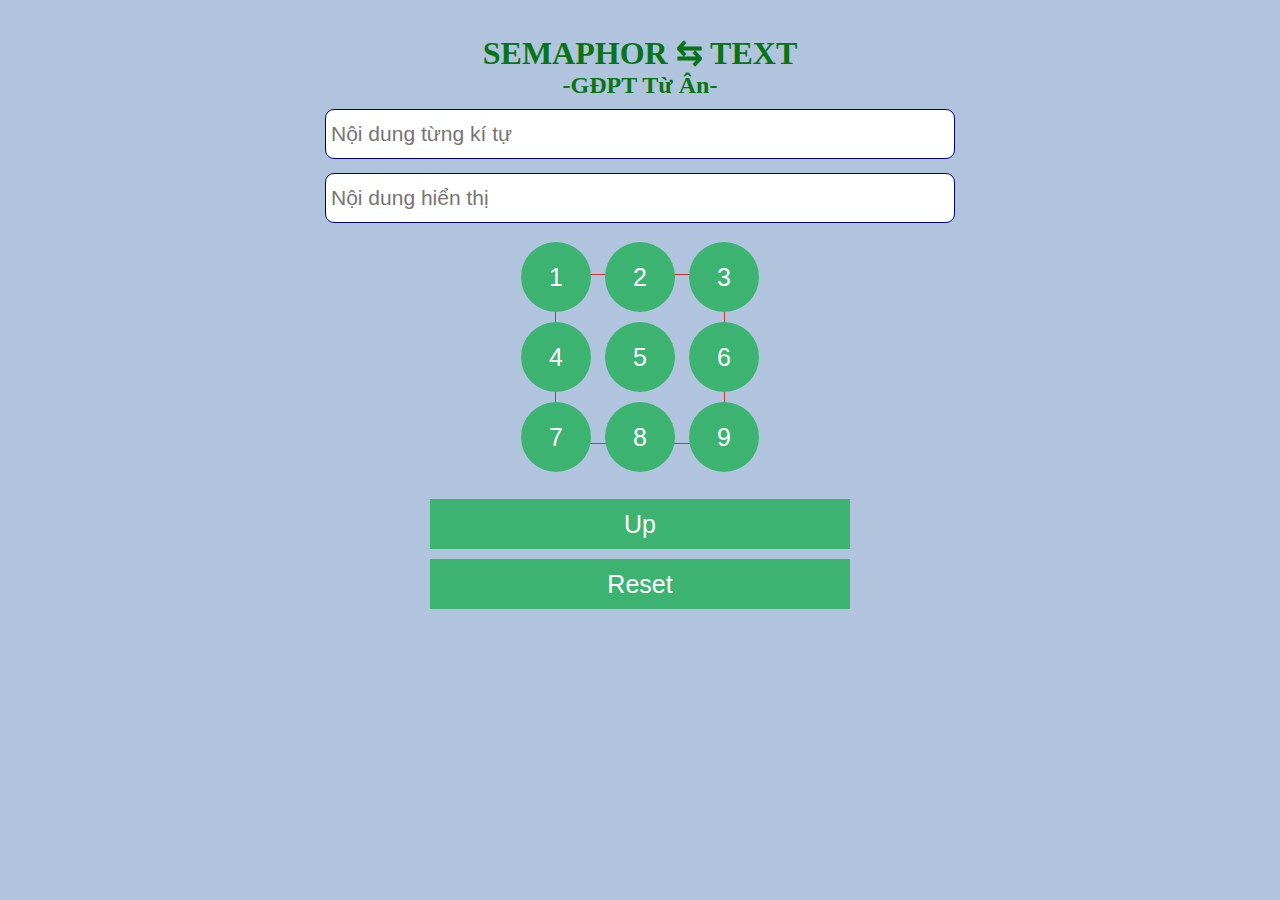
<file: semaphore_web/index.html>
<!DOCTYPE html>
<html lang="en">
<head>
    <meta charset="UTF-8">
    <meta http-equiv="X-UA-Compatible" content="IE=edge">
    <meta name="viewport" content="width=device-width, initial-scale=1.0">
    <title>Document</title>
    <link rel="stylesheet" href="./asset/style.css">
</head>
<body>
    <div class="heading">
        <h1>SEMAPHOR ⇆ TEXT</h1>
        <h2>-GĐPT Từ Ân-</h2>
    </div>
    <div class="content">
        <div class="container">
            <div class="sm_text">
                <input type="text" placeholder="Nội dung từng kí tự" name="" id="show_value" class="show_char">
                <input type="text" placeholder="Nội dung hiển thị" name="" id="show_all_value">
            </div>
            <canvas id="myCanvas" width="170" height="170" style="border:1px solid #cc3535;"></canvas>
                <div class="sm_btn">
                    <button type="submit" value="1" id="bt_1" class="bt_content">1</button>
                    <button type="submit" value="2" id="bt_2" class="bt_content">2</button>
                    <button type="submit" value="3" id="bt_3" class="bt_content">3</button>
                    <br>
                    <button type="submit" value="4" id="bt_4" class="bt_content">4</button>
                    <button type="submit" value="5" id="bt_5" class="bt_content">5</button>
                    <button type="submit" value="6" id="bt_6" class="bt_content">6</button>
                    <br>
                    <button type="submit" value="7" id="bt_7" class="bt_content">7</button>
                    <button type="submit" value="8" id="bt_8" class="bt_content">8</button>
                    <button type="submit" value="9" id="bt_9" class="bt_content">9</button>
                    <br>
                </div>
            <div class="btn_send">
                <button type="submit" id="send_value">Up</button>
                <button type="reset" id="reset_value">Reset</button>
            </div>
            
        </div>
    </div>
    
    <div class="footer">

    </div>
    <script src="main.js"></script>
</body>
</html>
</file>
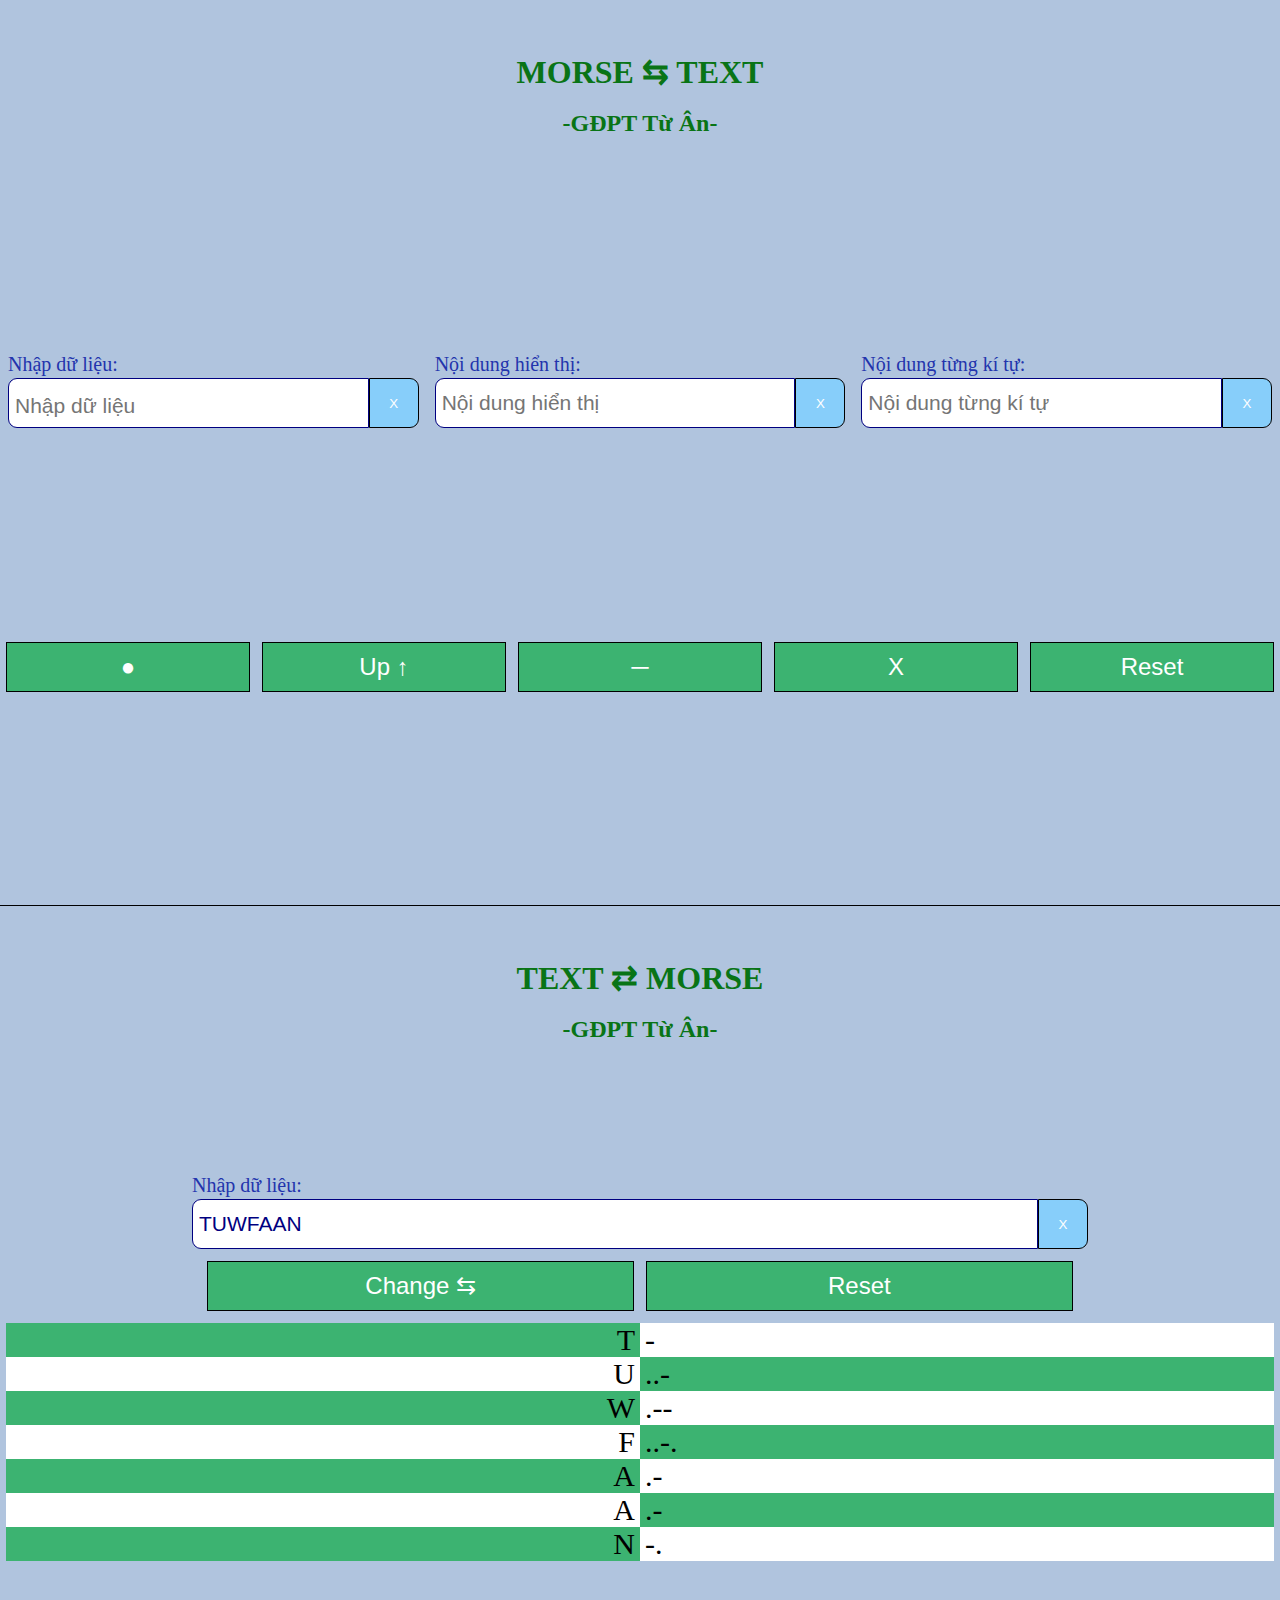
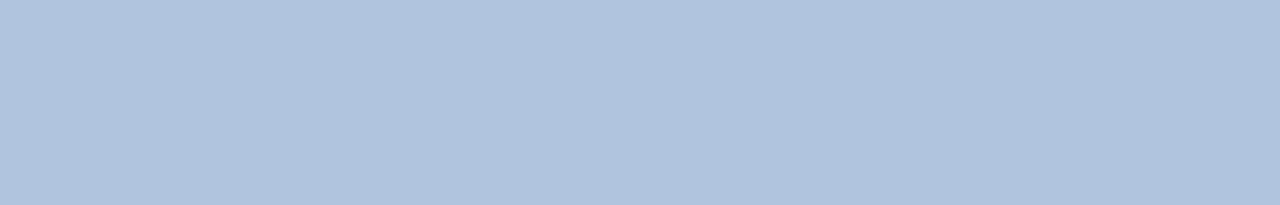
<file: MorseNeverDie-main/MorseNeverDie-main/index.html>
<!DOCTYPE html>
<html lang="en">
<head>
    <meta charset="UTF-8">
    <meta http-equiv="X-UA-Compatible" content="IE=edge">
    <meta name="viewport" content="width=device-width, initial-scale=1.0">
    <title>MorseNeverDie</title>
    <link rel="icon" href="./asset/img/logo_Từ Ân.png">
    <link rel="stylesheet" href="./asset/style.css">
</head>
<body>
       
<div class="Morsecharacters">        
    <div class="heading">
        <h1>
            <!-- Dịch thuật morse <br>          -->
            morse ⇆ text <br>         
            <h2>
                -GĐPT Từ Ân-              
                <!-- <img src="./asset/img/logo_Từ Ân.png" alt="">  -->
            </h2>
        </h1>
    </div>
    <div class="content" id="Id-content">
        <div class="container">       
            <div class="morse"> 
                <div class="input-morse">
                    <label for="">Nhập dữ liệu:<span id="lengthmeta"></span></label> 
                    <input type="text" name="" id="nhaplieu" placeholder="Nhập dữ liệu"  autocomplete="off" >
                    <button type="reset" id="resetmeta" class="btn-resetInput" >X</button>
                </div>
                <div class="input-morse">
                    <label for="">Nội dung hiển thị:<span id="lengthShow"></span></label>
                    <input type="text" id="hienthi" placeholder="Nội dung hiển thị" autocomplete="off">
                    <button type="reset" id="resetshow" class="btn-resetInput">X</button>
                 </div>                
                 <div class="input-morse">
                    <label for="">Nội dung từng kí tự:</label>
                    <input type="text" id="private" placeholder="Nội dung từng kí tự" autocomplete="off">
                    <button type="reset" id="resetprivate" class="btn-resetInput">X</button>
                 </div>                      
            </div>
            <div class="morse-btn">          
                <button type="submit" value="." id="dots">●</button>
                <button type="submit" value="" id="send">Up ↑</button>
                <button type="submit" value="-" id="ngang">─</button>
                <button type="submit" value="" id="delete">X</button>
                <button type="submit" value="" id="reset">Reset</button>   
                <audio src="./asset/audio/tich_sound.mp3" controls id="soundTich"></audio>
                <audio src="./asset/audio/te2_sound.mp3" controls id="soundTe"></audio>              
            </div>
        </div>
    </div> 
</div>  
    <!-- </div>
    <div class="lay-out" id="JS-layout">
        <div class="modal">
            <div class="heading-modal">
                <h2>Nhập mật khẩu để sử dụng</h2>
            </div>
            <div class="modal-content">
                <input type="password" id="password" value="">
                <button type="submit" id="submit-password">Logn in</button>
            </div>
            
        </div>
    </div> -->
    <!-- <div class="footer">
        <div class="content-footer">
            <img src="./asset/img/background_Từ Ân.jpg" alt=""> 
        </div> -->
    
<div class="MorseText">
        <div class="heading">
            <h1>
                text ⇄ morse<br>         
                <h2>
                    -GĐPT Từ Ân-              
                </h2>
            </h1>
        </div>
        <div class="content content-morse" id="Id-content">
            <div class="chaToolchange">
                <div class="tool-change">
                    <!--  &emsp; Độ dài: -->
                    <label for="">Nhập dữ liệu:<span id="lengthmetachange"></span></label> 
                    <input type="text" id="metachange" placeholder="vd: Từ Ân → TUWFAAN" pattern="[A-Za-z]{1,}" title="vui lòng nhập tiếng việt không dấu">
                    <button type="reset" id="resetmorsechange" class="">X</button>
                </div>
            </div>
                
        <div class="morse-btn morse-btn-change">
            <!-- <button id="btn-change">chuyển đổi</button> -->
            <button id="btn-change">Change ⇆</button>
            <button type="submit" value="" id="reset-change">Reset</button>
        </div>
        <div class="permanent">
            <div class="permanent-anpha">
                <div class="child-permanentAN" id="0">T</div>
                <div class="child-permanentAN" id="1">U</div>
                <div class="child-permanentAN" id="3">W</div>
                <div class="child-permanentAN" id="4">F</div>
                <div class="child-permanentAN" id="5">A</div>
                <div class="child-permanentAN" id="6">A</div>
                <div class="child-permanentAN" id="7">N</div>
            </div>
            <div class="permanent-morse">
                <div class="child-permanentMO" id="8">-</div>
                <div class="child-permanentMO" id="9">..-</div>
                <div class="child-permanentMO" id="11">.--</div>
                <div class="child-permanentMO" id="12">..-.</div>
                <div class="child-permanentMO" id="13">.-</div>
                <div class="child-permanentMO" id="14">.-</div>
                <div class="child-permanentMO" id="15">-.</div>
            </div>
        </div>
        <div class="result" id="result">
            <div id="result-anpha"></div>
            <div id="result-morse"></div>
        </div>
        <div class="empty"></div>
    </div>
</div>

    <script src="main.js"></script>
</body>
</html>
</file>
<file: semaphore_web/asset/style.css>
*{
    padding: 0;
    margin: 0;
    box-sizing: border-box;
}
body {
    background-color: lightsteelblue;
}
.heading{
    text-align: center;
    justify-content: center;
    margin-top: 34px;
    color: #097416;
}
.content{
    height: 100%;
    width: 100%;
}
.container {
    justify-content: center;
    align-items: center;
    margin: 10px 10px;
    display: flex;
    flex-direction: column;
}
.container .sm_text {
    width: 50%;
}
.container .sm_text input {
    height: 50px;
    font-size: 21px;
    padding-left: 6px;
    width: 100%;
    border: 1px solid;
    color: navy;
    border-radius: 9px;
    margin: 0 0 14px 0;
    padding: 0 5px;

}
.container canvas {
    width: 170px;
    height: 170px;
    position: absolute;
    
}
.container .sm_btn {
    margin-bottom: 12px;
    z-index: 1;
}
.container .sm_btn button {
    width: 70px;
    height: 70px;
    border-radius: 100%;
    font-size: 25px;
    background-color: rgb(60,179,113);
    color: #fff;
    cursor: pointer;
    border: none;
    padding: 2px;
    margin: 5px;
}
.container .bt_content{
    
}
.container .btn_send {
   width: 33.33%;
}
.container .btn_send button {
    font-size: 25px;
    background-color: rgb(60,179,113);
    color: #fff;
    cursor: pointer;
    border: none;
    width: 100%;
    height: 50px;
    margin-top: 10px;

}

@media only screen and (max-width:46.1875em){
    .container .sm_text {
        width: 90%;
    }
    .container .btn_send {
        width: 50%;
     }
}
</file>
<file: MorseNeverDie-main/MorseNeverDie-main/asset/style.css>
*{
    padding: 0;
    margin: 0;
    box-sizing: border-box;
}
html {
    font: optional;
}
body {
   background-color: lightsteelblue;
   margin: 0;

}
/* similar */
.btn-resetInput{
    position: absolute;
    right: 0;
    height: 50px;
    width: 50px;
    border: #000 solid 1px;
    justify-content: center;
    display: flex;
    align-items: center;
    margin: auto;
    bottom: 0;
    border-radius:0px 9px 9px 0px ;
    background-color:#87CEFA;
    color: rgb(255 255 255);
}
audio {
    display: none;
}
/* end */
:root {
    --height-heading: 15vh;
}
.heading{
    text-align: center;
    margin-top: 5px;
    color:  #097416;
    height: var(--height-heading);
}

.heading h1 {
    text-transform: uppercase;
    line-height: var(--height-heading);
}
.heading h2 {
    margin-top: -30px;
}
.heading img {
    width: 36px;
    text-align: center;
}
.content {
    height: calc(100vh - var(--height-heading));
    
}
.container{
    display: flex;
    width: 100%;
    height: 100%;
    justify-content: space-evenly;
    align-items: center;
    flex-direction: column;

}
.morse {
    width: 100%;
    display: flex;
    justify-content: space-between;

}
.morse-btn{ 
    width: 100%;
    display: flex;
    justify-content: space-between;
  
}
.morse-btn button {
    width: 33.333%;
    height: 50px;
    font-size: 24px;
    justify-content: center;
    align-items: center;
    margin: 0 6px;
    background-color: #fff;
    cursor: pointer;
    border: #000 solid 1px;
    background-color: rgb(60,179,113);
    color: #fff;
}
.morse-btn button:active{
    background-color:unset;
    color: #000;
}
.morse-btn button:nth-child(3) {
    font-weight: bold;
}
.container .morse .input-morse{
    display: flex;
    flex-direction: column;
    width: 33.3333%;
    margin: 0 8px;
    position: relative;
}
 label {
    font-size: 20px;
    margin-bottom: 2px;
    color:#2334ad ;
}
.morse .input-morse input{
    height: 50px;
    font-size: 21px;
    justify-content: center;
    align-items: center;
    padding-left: 6px;
    padding-right: 6px;
    width: calc(100% - 50px);
    border: 1px solid;
    color: navy;
    border-radius:  9px 0 0 9px;
    
}
.morse .input-morse input:focus{
    outline: blue solid 1px ;
}
.input-morse button {
   
}

.input-morse button:active {
    background-color: rgb(60,179,113);
    color: #fff;
    border: #097416;
}
#nhaplieu {
    font-size: 30px;
}
::placeholder{
    font-size: 21px;
}

/* lay out */
.lay-out {
    width: 100%;
    height: 100vh;
    background-color: rgba(0, 0, 0, 0.2);
    position: absolute;
    top: 0;
    left: 0;
    display: flex;
    justify-content: center;
    align-items: center;
}
.lay-out .modal {
    position: relative;
    width: 33.333%;
    height: 50%;
    background-color: #fff;
 
}
.lay-out .modal .heading-modal {
    text-align: center;
    margin-top: 10px;
}
.lay-out .modal .modal-content {
    height: 100%;
    width: 100%;
    display: flex;
    justify-content: center;
    align-items: center;
    flex-flow: column;
}
.lay-out .modal input {
    display: block;
    width: 70%;
    height: 41px;
    margin-bottom: 10px;
    padding: 0 6px;
}
.lay-out .modal button {
    width: 55px;
    height: 30px;
}    
/* change morse */
.MorseText {
    height: 100vh;
    /* overflow: hidden; */
    border-top: 1px solid;
}
.content-morse {
    margin-top: 10%;
    height: auto;
}
.chaToolchange {
    display: flex;
    justify-content: center;
    position: relative;

}
.content-morse .tool-change {
    display: flex;
    justify-content: center;
    position: relative;
    flex-direction: column;
    width: 70%;
}
.morse-btn-change{
    position: relative;
    justify-content: center;
    margin-top: 12px;
}
.content-morse input {
    height: 50px;
    font-size: 21px;
    padding-left: 6px;
    padding-right: 6px;
    width: calc(100% - 50px);
    border: 1px solid;
    color: navy;
    border-radius: 9px 0 0 9px;
    /* margin: 0 8px; */
}
.tool-change button{
    position: absolute;
    right: 0;
    height: 50px;
    width: 50px;
    border: #000 solid 1px;
    justify-content: center;
    display: flex;
    align-items: center;
    margin: auto;
    bottom: 0;
    border-radius: 0px 9px 9px 0px;
    background-color: #87CEFA;
    color: rgb(255 255 255);
}
.result {
    display: flex;
    margin-top: 12px;
    font-size: 30px;
    margin: 12px 6px 0;
}
.result .child-anpha{
    padding-right: 5px;
}
.result .child-anpha:nth-child(odd) {
    background-color:rgb(60,179,113) ;
}
.result .child-anpha:nth-child(even) {
    background-color:#fff ;
}
.result .child-morse {
    padding-left: 5px;
}
.result .child-morse:nth-child(odd) {
    background-color: #fff;
}
.result .child-morse:nth-child(even) {
    background-color:rgb(60,179,113) ;
}
.result .result {
    display: flex;
}
.result #result-anpha {
    width: 50%;
    text-align: right;
}
.result #result-morse {
    width: 50%;
}
/* có sẵn */
.permanent {
    display: flex;
    margin-top: 12px;
    font-size: 30px;
    margin: 12px 6px 0;
}
.permanent .permanent-anpha{
    width: 50%;
    text-align: right;
}
.permanent .permanent-anpha .child-permanentAN{
    padding-right: 5px;
}
.permanent .permanent-morse .child-permanentMO{
    padding-left: 5px;
}
.permanent .permanent-morse{
    width: 50%;
}
.permanent .child-permanentAN:nth-child(odd) {
    background-color:rgb(60,179,113) ;
}
.permanent .child-permanentAN:nth-child(even) {
    background-color:#fff ;
}
.permanent .child-permanentMO:nth-child(odd) {
    background-color: #fff;
}
.permanent .child-permanentMO:nth-child(even) {
    background-color:rgb(60,179,113) ;
}
.empty {
    width: 100%;
    height: 50px;
}



/* footer */
.footer {
    width: 100%;
    height: 100%;
    position: absolute;
    background-color: black;
    bottom: 0;
}
.footer .content-footer img {
    width: 100%;
}



/* mobile */
@media only screen and (max-width:46.1875em){
    .heading{
        font-size: 15px;
    }
    .container {
    }
    .container .morse {
        flex-direction: column;
    }
    .container .morse .input-morse {
        width: 95%;
        margin: 12px;
        margin-left: 9px;
    }
    .morse-btn {
        flex-wrap: wrap;
    }
    .morse-btn button{
        width: 30%;
        margin: 7px 5px;
    }
    .morse-btn button:nth-child(4),button:nth-child(5) {
        width: 100%;
    }
    /* morse change */
    .content-morse .tool-change {
        width: 100%;
    }
    .tool-change button{
        margin: auto;
    }
    .tool-change{
        width: 95%;
    margin: 12px;
    margin-left: 9px;
    }
    .morse-btn-change button {
        width: 42%;
    }
    
}
/* tablet */
@media only screen  and (min-width:46.25em) and (max-width:63.9375em) {
    .heading{
        font-size: 15px;
    }
    .container {
    }
    .container .morse {
        flex-direction: column;
    }
    .container .morse .input-morse {
        width: 95%;
        margin: 12px;
        margin-left: 9px;
    }
    .morse-btn {
        flex-wrap: wrap;
    }
    .morse-btn button{
        width: 30%;
        margin: 7px 5px;
    }
    .morse-btn button:nth-child(4),button:nth-child(5) {
        width: 100%;
    }
    
}
</file>
